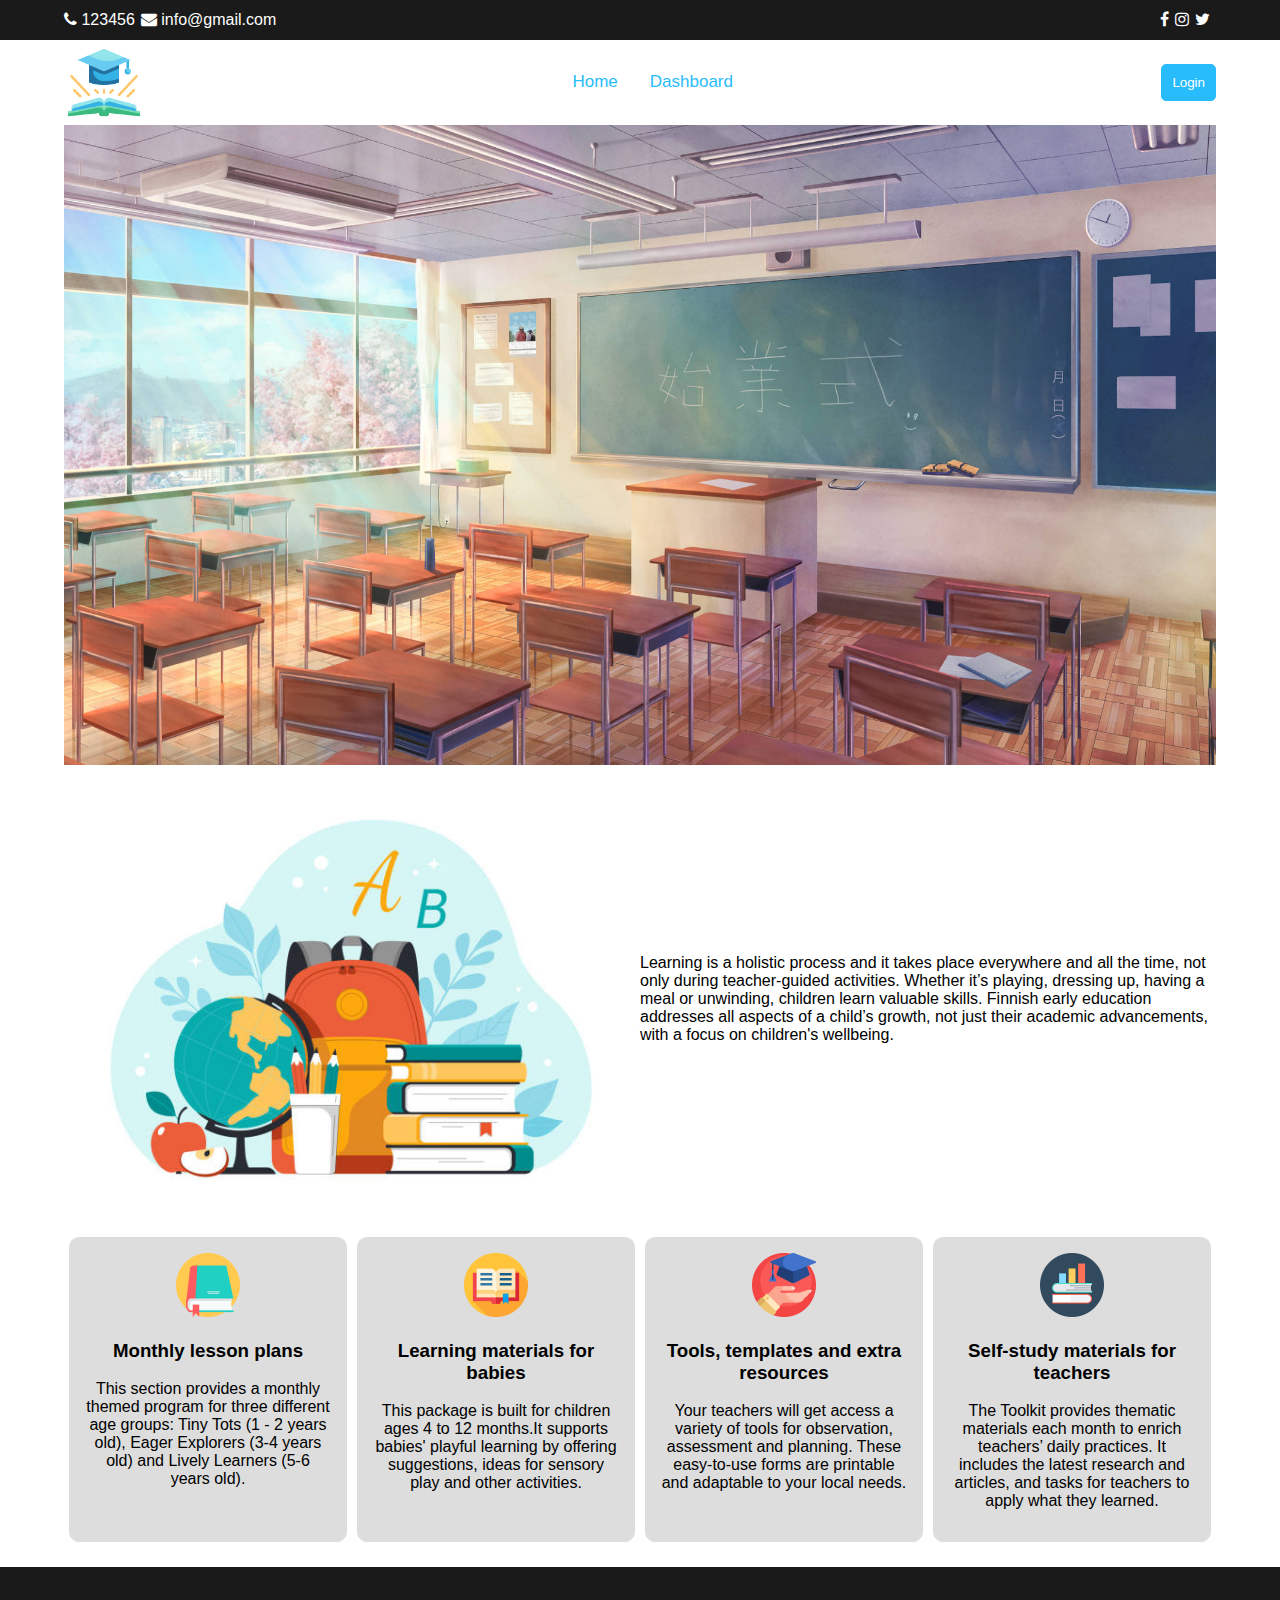
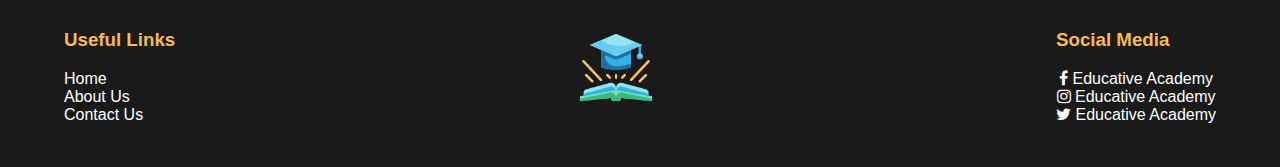
<file: index.html>
<!DOCTYPE html>
<html lang="en">
<head>
    <meta charset="UTF-8">
    <meta http-equiv="X-UA-Compatible" content="IE=edge">
    <meta name="viewport" content="width=device-width, initial-scale=1.0">
    <link rel="stylesheet" href="https://cdnjs.cloudflare.com/ajax/libs/font-awesome/4.7.0/css/font-awesome.min.css">
    <link rel="stylesheet" href="style.css">
    <title>Educative Academy For Kids</title>
    <link rel="icon" type="image/x-icon" href="images/2201554.png">
</head>
<body>

  <section class="all-header">
    <header>
        <div class="inner-header">
            <span><i class="fa fa-phone"></i> 123456</span>
            <span><i class="fa fa-envelope"></i> info@gmail.com</span>
        </div>
        <div class="inner-header">
            <a href="#"> <i class="fa fa-facebook"></i></a>
            <a href="#"> <i class="fa fa-instagram"></i></a>
            <a href="#"> <i class="fa fa-twitter"></i></a>
        </div>
    </header>
  </section>
  <section class="sec-nav">
    <div>
        <img src="images/2201554.png" width="80" alt="">
    </div>
    <div class="topnav" id="myTopnav">
        <a href="index.html" class="active">Home</a>
        <a href="login.html">Dashboard</a>
        <a href="javascript:void(0);" class="icon" onclick="myFunction()">
          <i class="fa fa-bars"></i>
        </a>
      </div>
    <button>Login</button>
  </section>
    <div class="slide-show" id="slides">
        <div class="slides-inner">
            <img src="images/47m0khjt8s0p7c2s.jpg"  width="100%" alt="">
            <!-- <img src="images/Back-To-School-Season-Photography-Background-Pencil-Books-Blackboard-Backdrop-Classroom-Decoration-Backdrops-for-Photo-Studio.jpg" width="100%" alt=""> -->
            <img src="images/1091571.png" width="100%" alt="">
            <img src="images/To-be-a-great-teacher-means-to-aspire-to-be-a-great-leader.jpg" width="100%" alt="">
            <img src="images/Hero image for education.png" width="100%" alt="">

        </div>
    </div>
    
    <section>
        <aside class="main-sec">
            <img src="images/istockphoto-1330902575-612x612.jpg" width="50%" alt="">
            <p>Learning is a holistic process and it takes place everywhere 
                and all the time, not only during teacher-guided activities. 
                Whether it’s playing, dressing up, having a meal or unwinding, 
                children learn valuable skills. Finnish early education addresses all
                 aspects of a child’s growth, not just their academic advancements, 
                 with a focus on children's wellbeing.</p>
        </aside>
    </section>
    <section class="feauters-all">
        <aside class="feauter-item">
            <img src="images/201556.png" alt="">
            <h3>Monthly lesson plans</h3>
            <p>This section provides a monthly themed program for three different
                 age groups: Tiny Tots (1 - 2 years old), Eager Explorers (3-4 years old)
                  and Lively Learners (5-6 years old).
            </p>
        </aside>
        <aside class="feauter-item">
            <img src="images/1903162.png" alt="">
            <h3>Learning materials for babies</h3>
            <p>This package is built for children ages 4 to 12 months.It supports babies'
                 playful learning by offering suggestions, ideas 
                 for sensory play and other activities.
            </p>
        </aside>
        <aside class="feauter-item">
            <img src="images/3778120.png" alt="">
            <h3>Tools, templates and extra resources</h3>
            <p>Your teachers will get access a variety of tools for observation, assessment 
                and planning. These easy-to-use forms are printable and adaptable to your
                 local needs. </p>
        </aside>
        <aside class="feauter-item">
            <img src="images/330731.png" alt="">
            <h3>Self-study materials for teachers</h3>
            <p>The Toolkit provides thematic materials each month to enrich teachers’ daily practices.
                 It includes the latest research and articles,  
                 and tasks for teachers to apply what they learned.</p>
        </aside>
    </section>
    
    <footer>
        <section class="inner-footer">
            <div>
                <h3>Useful Links</h3>
                <div class="footer-links">
                    <a href="#"> Home</a>
                    <a href="#">About Us</a>
                    <a href="#">Contact Us</a>
                </div>
            </div>
            <div>
                <img src="images/2201554.png" width="80" alt="">
            </div>
            <div>
                <h3>Social Media</h3>
                <div class="footer-social">
                <a href="#"> <i class="fa fa-facebook"></i> Educative Academy</a>
                <a href="#"> <i class="fa fa-instagram"></i> Educative Academy</a>
                <a href="#"> <i class="fa fa-twitter"></i> Educative Academy</a>
            </div>
            </div>
        </section>
    </footer>
    <script src="script.js"></script>
</body>
</html>
</file>
<file: style.css>
/* global */
body{
    margin: 0px;
    box-sizing: border-box;
    font-family:'Gill Sans', 'Gill Sans MT', Calibri, 'Trebuchet MS', sans-serif;
    font-weight: 500;
    font-size: 16px;
}
a{
    text-decoration: none;
    cursor: pointer;
}
a:hover{
    color: rgb(10, 130, 181);
}
header,nav,.sec-nav,.inner-header,.inner-footer,.main-sec{
    display: flex;
    justify-content: space-between;
    align-items: center;
}
header,.sec-nav,.inner-footer,aside{
    width: 90%;
    margin: auto;
}
.all-header{
    background-color: rgb(26, 26, 26);
    height: 40px;
    display: flex;
}
.all-header span,.all-header a{
    margin-right: 6px;
    color: white;
}
nav a {
    color:rgb(40, 188, 252);
    padding: 10px;
    font-size: 18px;
}
nav a:hover{
    color: rgb(10, 130, 181);
}
.sec-nav button,.flex-main button{
    background-color: rgb(40, 188, 252);
    color: white;
    border: 1px solid rgb(40, 188, 252);
    border-radius: 5px;
    padding: 10px;
    cursor: pointer;
}
.sec-nav button:hover,.flex-main button:hover{
   background-color:  #ddd;
   border: 1px solid #ddd;
   color: rgb(40, 188, 252);
    transition: .3s;
    transform: rotateY(0deg) scale(1.1);
}
/* slider */
.slides-inner{
display: flex;
flex-direction: row;
position: absolute;
transform: translate3d(0,0,0);
transition: .7s;
}
.slide-show{
    overflow: hidden;
    position: relative;
}
#slides{
    border:1px solid white;
    width: 90%;
    height: 50vw;
    margin: auto;
}
#slides:hover{
    box-shadow: 0 25px 40px rgba(0,0,0,0.5);
    cursor: pointer;
}
/* nav */
.topnav {
    overflow: hidden;
    color: rgb(40, 188, 252);
  }
  .topnav a {
    float: left;
    display: block;
    color: rgb(40, 188, 252);
    text-align: center;
    padding: 14px 16px;
    text-decoration: none;
    font-size: 17px;
  }
  .topnav a:hover {
    background-color: #ddd;
    color: black;
  }
  .topnav .icon {
    display: none;
  }
  @media screen and (max-width: 600px) {
    .topnav a:not(:first-child) {display: none;}
    .topnav a.icon {
      float: right;
      display: block;
    }
  }
  @media screen and (max-width: 600px) {
    .topnav.responsive {position: relative;}
    .topnav.responsive .icon {
      position: absolute;
      right: 0;
      top: 0;
    }
    .topnav.responsive a {
      float: none;
      display: block;
      text-align: left;
    }
  }
  /* dashboard */
  .flex-main{
    display: flex; 
}
.profile-item{
    padding-bottom: 5px;
}
.main-aside{
    border: 1px solid #ddd;
    background-color: #ddd;
}
.main-aside img{
    width: 8vh;
    margin-bottom: 3vh;
}
.main-aside2{
    background-color: #fff;
    border: 1px solid #fff;
    border-radius: 5px;
 width: 70%;
padding: 50px;
}
.main-aside aside{
    padding: 25px;
    width: 100%;
}
.main-aside aside input, select{
    margin-top: 10px;
    margin-bottom: 15px;
}
/* footer */
footer{
    display: flex;
    height: 200px;
    background-color: rgb(26, 26, 26);
}
footer h3{
    color: rgb(248, 187, 75);
}
.footer-links, .footer-social{
    display: flex;
    flex-direction: column;
    justify-content: space-between;
}
.footer-social{
    align-items: center;
}

footer a{
    color:white;
}
/* dashboard */
.progress-all{
    display: flex;
}
.progressBar-sec{
    width: 20vw;
    border: 1px solid rgb(40, 188, 252);
    background-color: rgb(40, 188, 252);
}
.progressBar{
    border:1px solid rgb(248, 187, 75);
    height:3vh;
    width: 10px;
  background: rgb(248, 187, 75);
  position: relative;
  animation: mymove 1s ;
  animation-fill-mode: forwards;
}
.progressBar1{
    border:1px solid rgb(248, 187, 75);
    height:3vh;
    width: 10px;
  
  background: rgb(248, 187, 75);
  position: relative;
  animation: mymove1 1s ;
  animation-fill-mode: forwards;
}
.progressBar:hover,.progressBar1:hover{
    cursor: pointer;
}
@keyframes mymove {
    from {left: 0px;}
    to {left: 60%;}
  }
  @keyframes mymove1 {
    from {left: 0px;}
    to {left: 50%;}
  }
.feauters-all{
    display: flex;
    width: 90%;
    margin: auto;
    margin-bottom: 20px;
}
.feauter-item{
    text-align: center;
    background-color: #ddd;
    padding: 15px;
    margin: 5px;
    border: 1px solid #ddd;
    border-radius: 10px;
}
.feauter-item:hover{
    cursor: pointer;
    transition: .3s;
    background-color: rgb(40, 188, 252);
    color: white;
    transform: rotateY(-25deg);
}
.feauter-item img{
    width: 5vw;
}
.feauter-item button{
    background-color: rgb(248, 187, 75);
    border: 1px solid rgb(248, 187, 75);
}
@media (max-width: 1014px){
    .flex-main{
        justify-content: center;
    }
}
@media (max-width: 740px){
    *{
        font-size: 14px;
    }
.main-aside {
    width: 50%;
}
.main-aside aside{
    width: 100%;
}
.main-aside2{
    width: 40%;
}
.feauters-all{
    margin: auto;
    flex-wrap: wrap;
}
}
@media (max-width: 650px){
    *{
        font-size: 13px;
        }
    .main-aside {
        width: 40%;
    }
    .main-aside2 {
        width: 40%;
        padding: 35px;
    }
}
</file>
